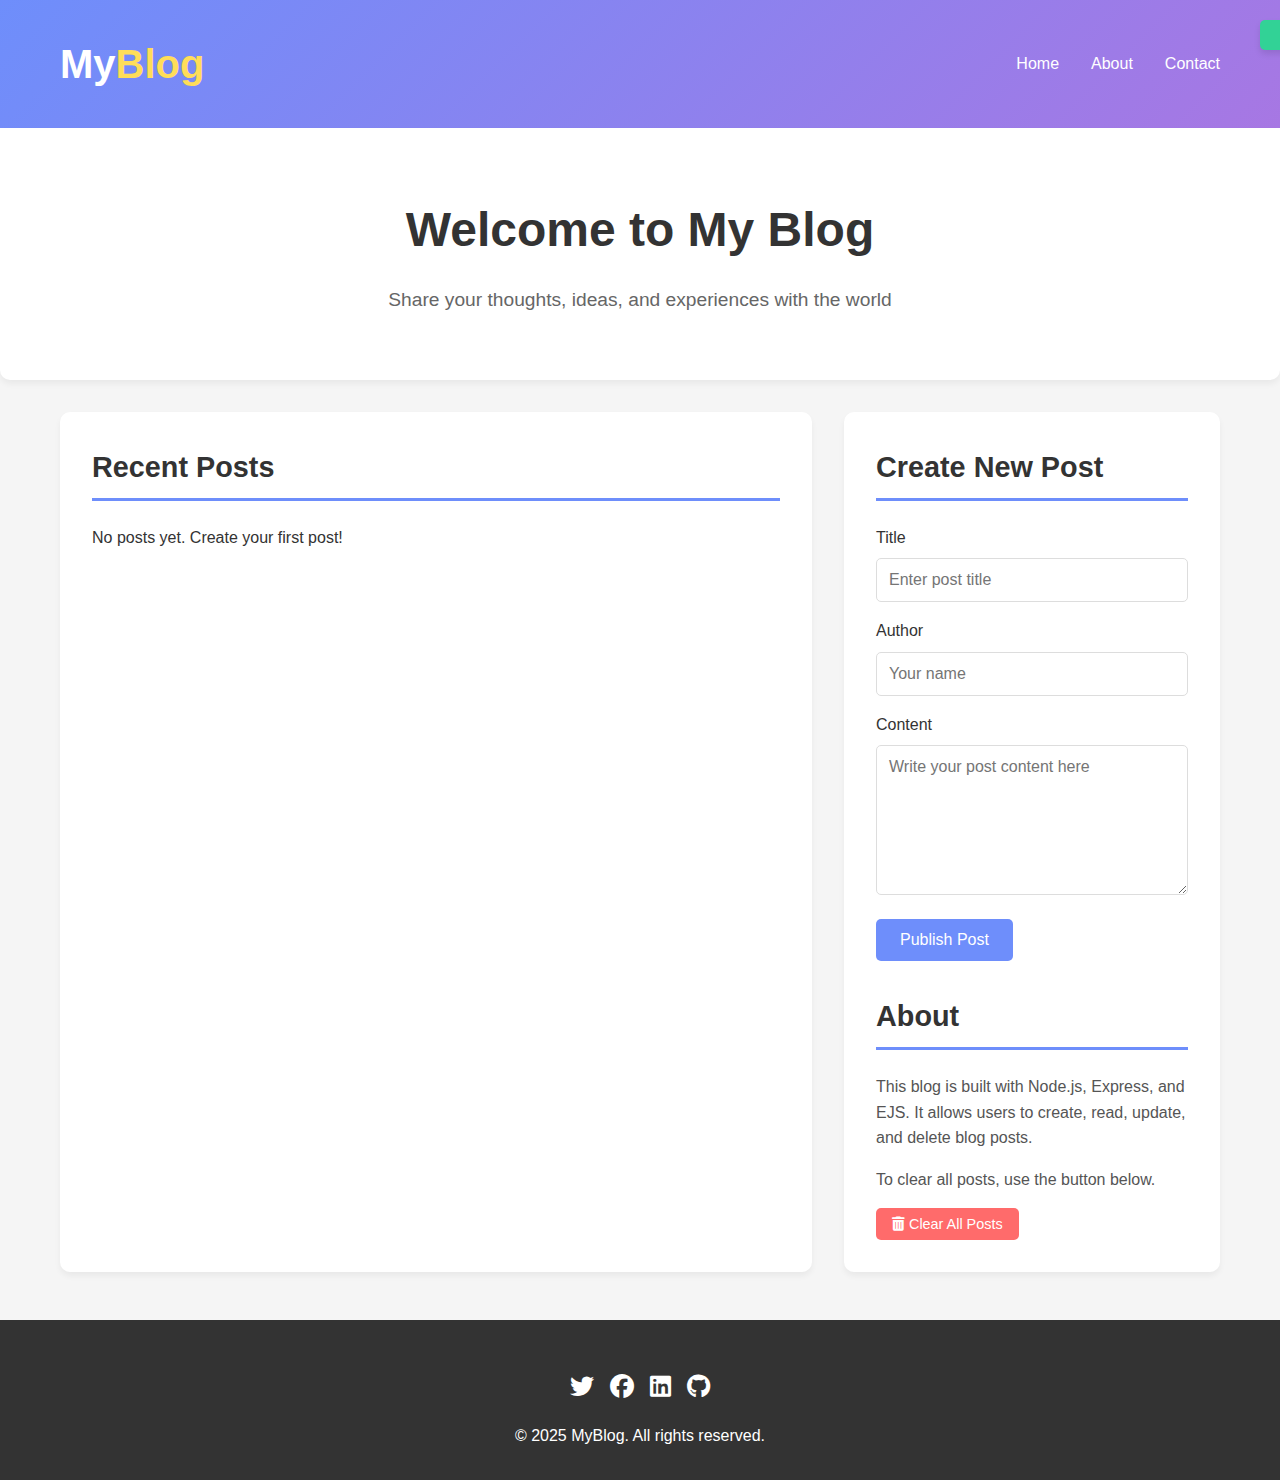
<file: index.html>
<!DOCTYPE html>
<html lang="en">
<head>
    <meta charset="UTF-8">
    <meta name="viewport" content="width=device-width, initial-scale=1.0">
    <title>My Mini Blog</title>
    <link rel="stylesheet" href="https://cdnjs.cloudflare.com/ajax/libs/font-awesome/6.4.0/css/all.min.css">
    <link rel="stylesheet" href="./stylesheet.css">
</head>

<body>
    <!-- Notification -->
    <div class="notification" id="notification"></div>

    <!-- Delete Confirmation Modal -->
    <div class="modal" id="deleteModal">
        <div class="modal-content">
            <h2>Confirm Deletion</h2>
            <p>Are you sure you want to delete this post? This action cannot be undone.</p>
            <div class="modal-actions">
                <button class="btn btn-cancel" id="cancelDelete">Cancel</button>
                <button class="btn btn-delete" id="confirmDelete">Delete</button>
            </div>
        </div>
    </div>

    <!-- Header -->
    <header>
        <div class="container">
            <div class="header-content">
                <div class="logo">My<span>Blog</span></div>
                <nav>
                    <ul>
                        <li><a href="./Home.html">Home</a></li>
                        <li><a href="./About.html">About</a></li>
                        <li><a href="./Contact.html">Contact</a></li>
                    </ul>
                </nav>
            </div>
        </div>
    </header>

    <!-- Hero Section -->
    <section class="hero">
        <div class="container">
            <h1>Welcome to My Blog</h1>
            <p>Share your thoughts, ideas, and experiences with the world</p>
        </div>
    </section>

    <!-- Main Content -->
    <div class="container">
        <div class="main-content">
            <!-- Blog Posts Section -->
            <div class="blog-posts">
                <h2 class="section-title">Recent Posts</h2>
                <div id="posts-container">
                    <!-- Posts will be loaded here -->
                </div>
            </div>
            
            <!-- Sidebar -->
            <div class="sidebar">
                <!-- Create Post Form -->
                <div class="create-post-form">
                    <h2 class="section-title">Create New Post</h2>
                    <form id="post-form">
                        <div class="form-group">
                            <label for="title">Title</label>
                            <input type="text" id="title" class="form-control" placeholder="Enter post title" required>
                        </div>
                        <div class="form-group">
                            <label for="author">Author</label>
                            <input type="text" id="author" class="form-control" placeholder="Your name" required>
                        </div>
                        <div class="form-group">
                            <label for="content">Content</label>
                            <textarea id="content" class="form-control" placeholder="Write your post content here" required></textarea>
                        </div>
                        <button type="submit" class="btn btn-primary">Publish Post</button>
                    </form>
                </div>
                
                <!-- About Section -->
                <div class="about">
                    <h2 class="section-title">About</h2>
                    <p>This blog is built with Node.js, Express, and EJS. It allows users to create, read, update, and delete blog posts.</p>
                    <p>To clear all posts, use the button below.</p>
                    <button class="btn btn-clear" id="clear-posts">

                        <i class="fas fa-trash-alt"></i> Clear All Posts
                    </button>
                </div>
            </div>
        </div>
    </div>

    <!-- Footer -->
    <footer>
        <div class="container">
            <div class="footer-content">
                <div class="social-links">
                    <a href="#"><i class="fab fa-twitter"></i></a>
                    <a href="#"><i class="fab fa-facebook"></i></a>
                    <a href="https://www.linkedin.com/in/nse-elijah/"><i class="fab fa-linkedin"></i></a>
                    <a href="https://github.com/dashboard"><i class="fab fa-github"></i></a>
                </div>
                <p>&copy; 2025 MyBlog. All rights reserved.</p>
            </div>
        </div>
    </footer>

<script src="./script.js"></script>
</body>
</html>
</file>
<file: stylesheet.css>
* {
            margin: 0;
            padding: 0;
            box-sizing: border-box;
            font-family: 'Segoe UI', Tahoma, Geneva, Verdana, sans-serif;
        }

        body {
            background-color: #f5f5f5;
            color: #333;
            line-height: 1.6;
        }

        .container {
            max-width: 1200px;
            margin: 0 auto;
            padding: 0 20px;
        }

        /* Header Styles */
        header {
            background: linear-gradient(135deg, #6e8efb, #a777e3);
            color: white;
            padding: 2rem 0;
            box-shadow: 0 4px 6px rgba(0, 0, 0, 0.1);
        }

        .header-content {
            display: flex;
            justify-content: space-between;
            align-items: center;
        }

        .logo {
            font-size: 2.5rem;
            font-weight: 700;
        }

        .logo span {
            color: #ffdd59;
        }

        nav ul {
            display: flex;
            list-style: none;
        }

        nav ul li {
            margin-left: 2rem;
        }

        nav ul li a {
            color: white;
            text-decoration: none;
            font-weight: 500;
            transition: color 0.3s;
        }

        nav ul li a:hover {
            color: #ffdd59;
        }

        /* Hero Section */
        .hero {
            text-align: center;
            padding: 4rem 0;
            background: white;
            margin-bottom: 2rem;
            border-radius: 0 0 10px 10px;
            box-shadow: 0 4px 6px rgba(0, 0, 0, 0.05);
        }

        .hero h1 {
            font-size: 3rem;
            margin-bottom: 1rem;
            color: #333;
        }

        .hero p {
            font-size: 1.2rem;
            color: #666;
            max-width: 700px;
            margin: 0 auto;
        }

        /* Main Content */
        .main-content {
            display: grid;
            grid-template-columns: 2fr 1fr;
            gap: 2rem;
            margin-bottom: 3rem;
        }

        /* Blog Posts */
        .blog-posts {
            background: white;
            padding: 2rem;
            border-radius: 10px;
            box-shadow: 0 4px 6px rgba(0, 0, 0, 0.05);
        }

        .section-title {
            font-size: 1.8rem;
            margin-bottom: 1.5rem;
            padding-bottom: 0.5rem;
            border-bottom: 3px solid #6e8efb;
            color: #333;
        }

        .post {
            margin-bottom: 2rem;
            padding-bottom: 1.5rem;
            border-bottom: 1px solid #eee;
            position: relative;
        }

        .post:last-child {
            border-bottom: none;
            margin-bottom: 0;
        }

        .post-title {
            font-size: 1.5rem;
            margin-bottom: 0.5rem;
            color: #333;
        }

        .post-meta {
            display: flex;
            align-items: center;
            margin-bottom: 1rem;
            font-size: 0.9rem;
            color: #777;
        }

        .post-date {
            margin-right: 1rem;
        }

        .post-author {
            font-weight: 500;
        }

        .post-content {
            margin-bottom: 1rem;
            color: #555;
            line-height: 1.6;
        }

        .post-actions {
            display: flex;
            gap: 1rem;
        }

        .btn {
            display: inline-block;
            padding: 0.5rem 1rem;
            border-radius: 5px;
            text-decoration: none;
            font-weight: 500;
            cursor: pointer;
            transition: all 0.3s;
            border: none;
            font-size: 0.9rem;
        }

        .btn-edit {
            background: #ffdd59;
            color: #333;
        }

        .btn-edit:hover {
            background: #ffd32a;
        }

        .btn-delete {
            background: #ff6b6b;
            color: white;
        }

        .btn-delete:hover {
            background: #ee5253;
        }

        .btn-save {
            background: #32d296;
            color: white;
        }

        .btn-save:hover {
            background: #28a37a;
        }

        .btn-cancel {
            background: #8795a1;
            color: white;
        }

        .btn-cancel:hover {
            background: #606f7b;
        }

        /* Sidebar */
        .sidebar {
            background: white;
            padding: 2rem;
            border-radius: 10px;
            box-shadow: 0 4px 6px rgba(0, 0, 0, 0.05);
        }

        .create-post-form {
            margin-bottom: 2rem;
        }

        .form-group {
            margin-bottom: 1rem;
        }

        .form-group label {
            display: block;
            margin-bottom: 0.5rem;
            font-weight: 500;
            color: #333;
        }

        .form-control {
            width: 100%;
            padding: 0.75rem;
            border: 1px solid #ddd;
            border-radius: 5px;
            font-size: 1rem;
        }

        textarea.form-control {
            min-height: 150px;
            resize: vertical;
        }

        .btn-primary {
            background: #6e8efb;
            color: white;
            padding: 0.75rem 1.5rem;
            font-size: 1rem;
        }

        .btn-primary:hover {
            background: #5d7ce0;
        }

        /* Edit Form */
        .edit-form {
            display: none;
            margin-top: 1.5rem;
            padding: 1.5rem;
            background: #f8f9fa;
            border-radius: 8px;
            border-left: 4px solid #6e8efb;
        }

        /* About Section */
        .about {
            margin-top: 2rem;
        }

        .about p {
            margin-bottom: 1rem;
            color: #555;
        }

        /* Footer */
        footer {
            background: #333;
            color: white;
            text-align: center;
            padding: 2rem 0;
            margin-top: 3rem;
        }

        .footer-content {
            display: flex;
            flex-direction: column;
            align-items: center;
        }

        .social-links {
            display: flex;
            gap: 1rem;
            margin: 1rem 0;
        }

        .social-links a {
            color: white;
            font-size: 1.5rem;
            transition: color 0.3s;
        }

        .social-links a:hover {
            color: #ffdd59;
        }

        /* Notification */
        .notification {
            position: fixed;
            top: 20px;
            right: 20px;
            padding: 15px 20px;
            border-radius: 5px;
            background: #32d296;
            color: white;
            box-shadow: 0 4px 6px rgba(0, 0, 0, 0.1);
            transform: translateX(100%);
            transition: transform 0.3s;
            z-index: 1000;
        }

        .notification.show {
            transform: translateX(0);
        }

        .notification.error {
            background: #ff6b6b;
        }

        /* Confirmation Modal */
        .modal {
            display: none;
            position: fixed;
            top: 0;
            left: 0;
            width: 100%;
            height: 100%;
            background: rgba(0, 0, 0, 0.5);
            z-index: 2000;
            justify-content: center;
            align-items: center;
        }

        .modal-content {
            background: white;
            padding: 2rem;
            border-radius: 10px;
            max-width: 500px;
            width: 90%;
        }

        .modal-actions {
            display: flex;
            justify-content: flex-end;
            gap: 1rem;
            margin-top: 1.5rem;
        }

        .btn-clear {
         background: #ff6b6b;
        color: white;
        }
        .btn-clear:hover {
         background: #ee5253;
        }

        /* Responsive Design */
        @media (max-width: 768px) {
            .main-content {
                grid-template-columns: 1fr;
            }
            
            .header-content {
                flex-direction: column;
                text-align: center;
            }
            
            nav ul {
                margin-top: 1rem;
                justify-content: center;
            }
            
            nav ul li {
                margin: 0 0.5rem;
            }
            
            .hero h1 {
                font-size: 2.2rem;
            }
            
            .post-actions {
                flex-wrap: wrap;
            }
        }
</file>
